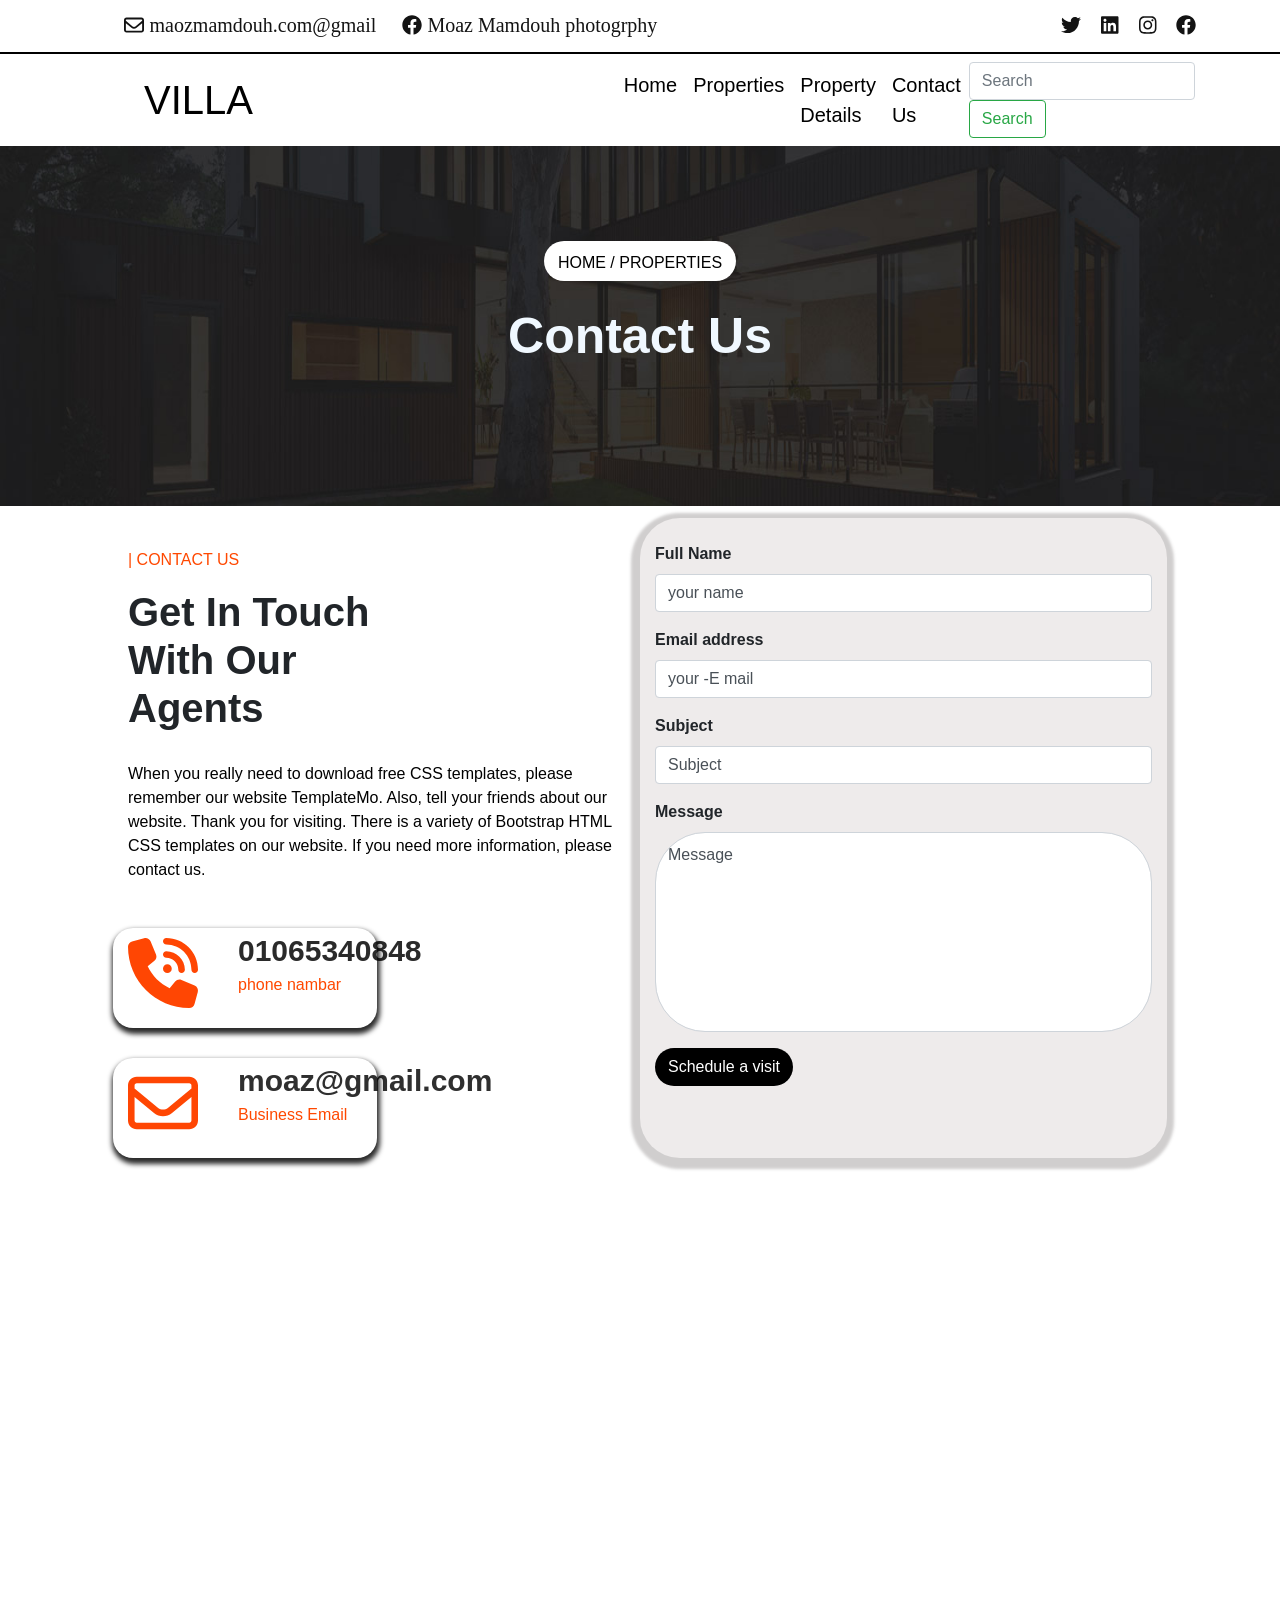
<file: Contact-us.html>
<!DOCTYPE html>
<html lang="en">
<head>
    <meta charset="UTF-8">
    <meta name="viewport" content="width=device-width, initial-scale=1.0">
    <title>contact</title>
    <link rel="stylesheet" href="./css/contact.css">
    <link rel="stylesheet" href="./css/all.min.css">
    <link rel="stylesheet" href="./bootstrap-4.6.2-dist/bootstrap-4.6.2-dist/css/bootstrap.css">
</head>
<body>
  <!-- statrt section ONE -->

  <section class="section1">
    <!------------------------------ strat navnar 1 ------------------------------  -->
    <div class="nav1">
      <ul>

        <li class="right"> <a href=""> <i class="fa-brands fa-facebook"></i></a></li>
        <li class="right"> <a href=""> <i class="fa-brands fa-instagram"></i></a></li>
        <li class="right"> <a href=""> <i class="fa-brands fa-linkedin"></i></a></li>
        <li class="right"> <a href=""> <i class="fa-brands fa-twitter"></i></a></li>
        <li class="left"><a href=""> <i class="fa-regular fa-envelope"></i> <span>maozmamdouh.com@gmail </span></a></li>
        <li class="left"><a href=""> <i class="fa-brands fa-facebook"></i> <span>Moaz Mamdouh photogrphy</span></a></li>
      </ul>
    </div>

    <!------------------------------ end navnar 1------------------------------  -->
    <div class="line"> </div>
    <!------------------------------ strat navnar 2 ------------------------------  -->






    <nav class="navbar navbar-expand-lg">
      <a class="navbar-brand log" href="#">VILLA</a>
      <button class="navbar-toggler" type="button" data-toggle="collapse" data-target="#navbarSupportedContent"
        aria-controls="navbarSupportedContent" aria-expanded="false" aria-label="Toggle navigation">
        <span class="navbar-toggler"> <i class="fa-solid fa-bars"></i></span>
      </button>

      <div class="collapse navbar-collapse" id="navbarSupportedContent">
        <ul class="navbar-nav mr-auto md-2 md-lg-0">
          <li class="nav-item">
            <a class="nav-link active" aria-current="page" href="./index.html">Home</a>
          </li>
          <li class="nav-item">
            <a class="nav-link" href="./Properties.html">Properties</a>
          </li>
          <li class="nav-item">
            <a class="nav-link" href="./Property Details.html">Property Details</a>
          </li>

          <li class="nav-item">
            <a class="nav-link" href="./Contact-us.html">Contact Us</a>
          </li>
        </ul>
        <form class="form-inline ">
          <input class="form-control mr-sm-2" type="search" placeholder="Search" aria-label="Search">
          <button class="btn btn-outline-success my-2 my-sm-0" type="submit">Search</button>
        </form>
      </div>
    </nav>

    <!--  ========================= End navBar -->

    <div class="main">
      <div class="child">
        <div class="a">
          <a href="./index.html">HOME / <span>PROPERTIES</span></a>
        </div>
        <h1>Contact Us</h1>
      </div>
    </div>
  </section>
  <!-- END section ONE -->
 <!----------------------------------------------------------   Start section 2  ---------------------------------------------------------->
   <section class="section2">
    <div class="contact">


      <div class="row"> 
        <div class= "col-lg-6 col-md-12 col-sm-12 text ">
              <p>| CONTACT US</p>
              <h1 >Get In Touch With Our Agents</h1>
              <p style="color:black; margin-top:30px ;">When you really need to download free CSS templates, please remember our website TemplateMo. Also, tell your friends about our website. Thank you for visiting. There is a variety of Bootstrap HTML CSS templates on our website. If you need more information, please contact us.</p>
              <div class="row">
                <div class="col-lg-6 col-md-12 col-sm-12 item-phone">
                  <i class="fa-sharp-duotone fa-solid fa-phone-volume"></i>
                <div class="phone col-12" >
                    
                  <p style="color: rgba(0, 0, 0, 0.836); font-size: 30px; margin:auto; font-weight: bold; ">01065340848</p>
                  <p >phone nambar</p>
                </div>
                </div>
                
              </div>
              <div class="row"><div class="col-lg-6 col-md-12 col-sm-12 item-email">
                <i class="fa-regular fa-envelope email"></i>
              <div class="phone" >
                  
                <p style="color: rgba(0, 0, 0, 0.815); margin:auto; font-weight: bold;" class="font-email">moaz@gmail.com</p>
                <p >Business Email</p>
              </div>
              </div></div>
        </div>
        <div class="col-lg-6 col-md-12 col-sm-12   content-name">
          <form class="mt-4">
            <div class="form-group">
              <label for="exampleInputEmail1">Full Name</label>
              <input type="your name" value="your name" class="form-control" id="exampleInputEmail1"
                aria-describedby="emailHelp">
            </div>
            <div class="form-group">
              <label for="exampleInputEmail1">Email address</label>
              <input type="email" value="your -E mail" class="form-control" id="exampleInputEmail1"
                aria-describedby="emailHelp">
            </div>
            <div class="form-group">
              <label for="exampleInputEmail1">Subject</label>
              <input type="Subject" value="Subject" class="form-control" id="exampleInputEmail1"
                aria-describedby="emailHelp">
            </div>
            <div class="form-group">
              <label for="exampleInputEmail1">Message</label>
              <input style="height: 200px; border-radius: 50px;    padding-bottom: 160px; " type="Message"
                value="Message" class="form-control" id="exampleInputEmail1" aria-describedby="emailHelp">
            </div>


            <a href="#" class="btn">Schedule a visit</a>

          </form>


        </div>
     

       </div>


       <div class="row mt-5">
        <div class="col-12 map">
          <iframe src="https://www.google.com/maps/embed?pb=!1m17!1m12!1m3!1d886525.7107929246!2d31.03803742041015!3d29.77790009410785!2m3!1f0!2f0!3f0!3m2!1i1024!2i768!4f13.1!3m2!1m1!2zMjnCsDU3JzQxLjUiTiAzMcKwMTAnMzcuNyJF!5e0!3m2!1sar!2seg!4v1721757448731!5m2!1sar!2seg" width="600" height="450" style="border:0;" allowfullscreen="" loading="lazy" referrerpolicy="no-referrer-when-downgrade"></iframe>
        </div>
      </div>
    </div>

    

   </section>

<!----------------------------------------------------------  END section 2  ---------------------------------------------------------->

    
  <script src="./js/all.min.js"></script>
  <script src="./js/cdnjs.cloudflare.com_ajax_libs_popper.js_1.12.9_umd_popper.min.js"></script>
   <script src ="./js/code.jquery.com_jquery-3.2.1.slim.min.js"></script>
   <script src="./js/maxcdn.bootstrapcdn.com_bootstrap_4.0.0_js_bootstrap.min.js"></script>
</body>
</html>
</file>
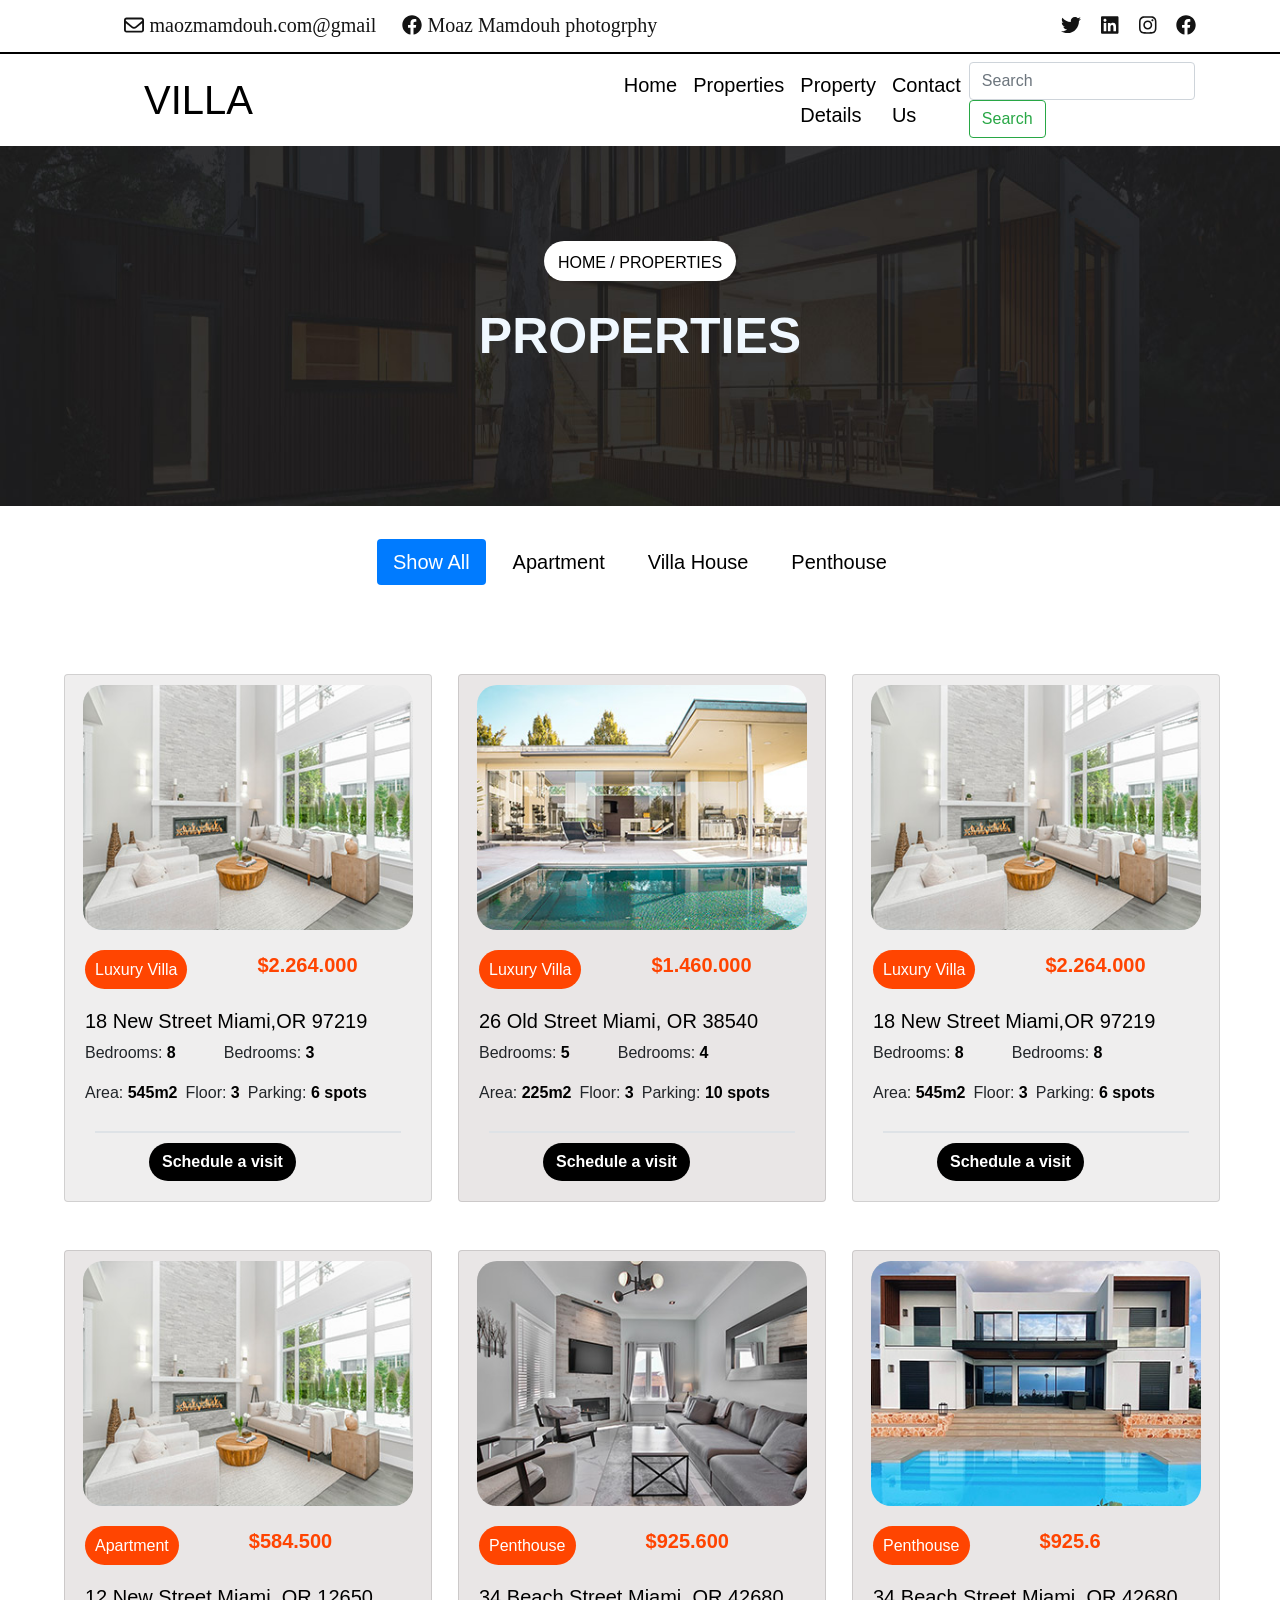
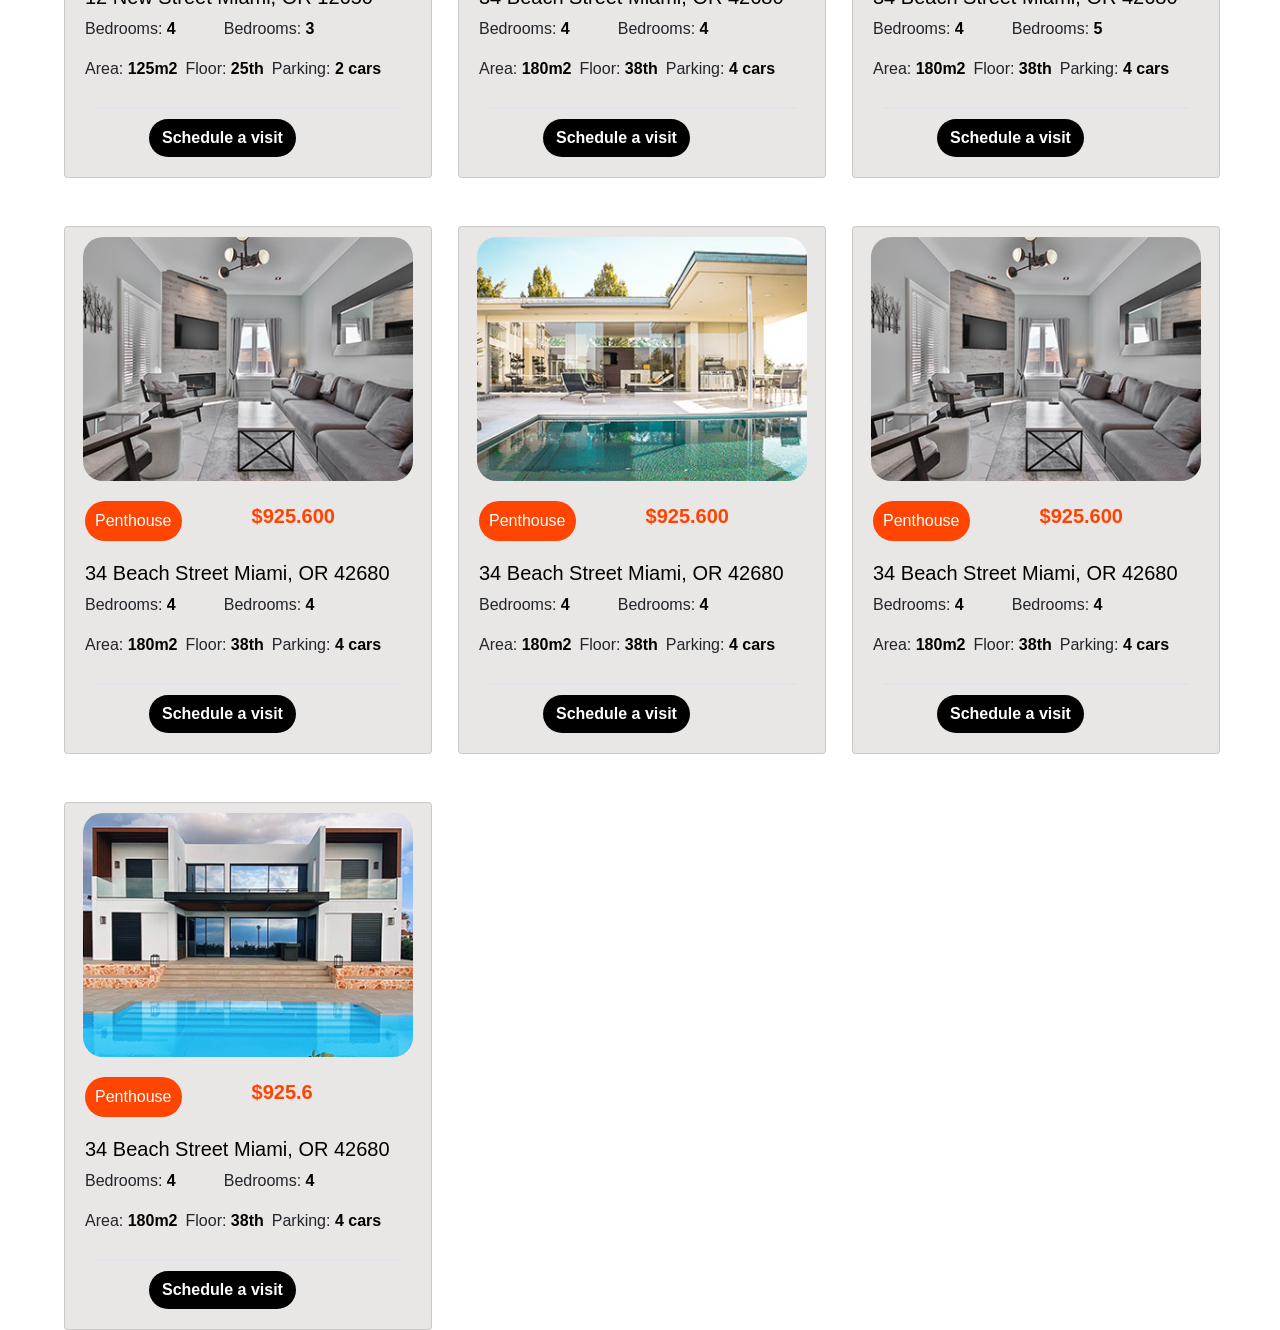
<file: Properties.html>
<!DOCTYPE html>
<html lang="en">

<head>
  <meta charset="UTF-8">
  <meta name="viewport" content="width=device-width, initial-scale=1.0">
  <title>Properties</title>
  <!-- =================== this my style -->
  <link rel="stylesheet" href="./css/proprties.css">
  <!-- ====================== this bootstrap =======================  -->
  <link rel="stylesheet" href="./bootstrap-4.6.2-dist/bootstrap-4.6.2-dist/css/bootstrap.css">
  <!--  this  font wosa     -->
  <link rel="stylesheet" href="./css/all.min.css">
</head>

<body>
  <!-- statrt section ONE -->

  <section class="section1">
    <!------------------------------ strat navnar 1 ------------------------------  -->
    <div class="nav1">
      <ul>

        <li class="right"> <a href=""> <i class="fa-brands fa-facebook"></i></a></li>
        <li class="right"> <a href=""> <i class="fa-brands fa-instagram"></i></a></li>
        <li class="right"> <a href=""> <i class="fa-brands fa-linkedin"></i></a></li>
        <li class="right"> <a href=""> <i class="fa-brands fa-twitter"></i></a></li>
        <li class="left"><a href=""> <i class="fa-regular fa-envelope"></i> <span>maozmamdouh.com@gmail </span></a></li>
        <li class="left"><a href=""> <i class="fa-brands fa-facebook"></i> <span>Moaz Mamdouh photogrphy</span></a></li>
      </ul>
    </div>

    <!------------------------------ end navnar 1------------------------------  -->
    <div class="line"> </div>
    <!------------------------------ strat navnar 2 ------------------------------  -->






    <nav class="navbar navbar-expand-lg">
      <a class="navbar-brand log" href="#">VILLA</a>
      <button class="navbar-toggler" type="button" data-toggle="collapse" data-target="#navbarSupportedContent"
        aria-controls="navbarSupportedContent" aria-expanded="false" aria-label="Toggle navigation">
        <span class="navbar-toggler"> <i class="fa-solid fa-bars"></i></span>
      </button>

      <div class="collapse navbar-collapse" id="navbarSupportedContent">
        <ul class="navbar-nav mr-auto md-2 md-lg-0">
          <li class="nav-item">
            <a class="nav-link active" aria-current="page" href="./index.html">Home</a>
          </li>
          <li class="nav-item">
            <a class="nav-link" href="./Properties.html">Properties</a>
          </li>
          <li class="nav-item">
            <a class="nav-link" href="./Property Details.html">Property Details</a>
          </li>

          <li class="nav-item">
            <a class="nav-link" href="./Contact-us.html">Contact Us</a>
          </li>
        </ul>
        <form class="form-inline ">
          <input class="form-control mr-sm-2" type="search" placeholder="Search" aria-label="Search">
          <button class="btn btn-outline-success my-2 my-sm-0" type="submit">Search</button>
        </form>
      </div>
    </nav>

    <!--  ========================= End navBar -->

    <div class="main">
      <div class="child">
        <div class="a">
          <a href="./index.html">HOME / <span>PROPERTIES</span></a>
        </div>
        <h1>PROPERTIES</h1>
      </div>
    </div>
  </section>
  <!-- END section ONE -->


  <!---------------------- -============ -  Start   Section  tow   ========================================-->
  <section class="section2">
    <div class="containe">
      <div class="col-8  parint">
        <ul class="nav nav-pills mb-3" id="pills-tab" role="tablist">
          <li class="nav-item" role="presentation">
            <button class="nav-link active" id="pills-home-tab" data-toggle="pill" data-target="#pills-home"
              type="button" role="tab" aria-controls="pills-home" aria-selected="true">Show All</button>
          </li>
          <li class="nav-item" role="presentation">
            <button class="nav-link" id="pills-profile-tab" data-toggle="pill" data-target="#pills-profile"
              type="button" role="tab" aria-controls="pills-profile" aria-selected="false">Apartment</button>
          </li>
          <li class="nav-item" role="presentation">
            <button class="nav-link" id="pills-contact-tab" data-toggle="pill" data-target="#pills-contact"
              type="button" role="tab" aria-controls="pills-contact" aria-selected="false">Villa House</button>
          </li>
          <li class="nav-item" role="presentation">
            <button class="nav-link" id="pills-Penthouse-tab" data-toggle="pill" data-target="#pills-Penthouse"
              type="button" role="tab" aria-controls="pills-Penthouse" aria-selected="false">Penthouse</button>
          </li>
        </ul>

      </div>

      <div class="chlid">
        <div class="tab-content" id="pills-tabContent">
          <!-- ======================== start pills-home  ================================= -->
          <div class="tab-pane fade show active" id="pills-home" role="tabpanel" aria-labelledby="pills-home-tab">
            <div class="row">
              <div class="col-lg-4 col-md-6 col-sm-12 mt-5">
                <div class="card" style="width: 23rem; background: rgba(221, 218, 218, 0.466);">
                  <img src="./images/property-04.jpg" id="image1" class="card-img" alt="...">
                  <div class="card-body">
                    <div class=card-title>
                      <h6 id="title1">Luxury Villa</h6>
                      <p id="price1">$2.264.000</p>
                    </div>
                    <div class="link"> <a href="">
                        <h5 id="des1">18 New Street Miami,OR 97219</h5>
                      </a></div>
                    <div class="Bedrooms mt-2" id="bed1">
                      <p>Bedrooms: <span>8</span></p>
                      <p class="pl-5">Bedrooms: <span>3</span></p>

                    </div>
                    <div class="Bedrooms" id="badrooms1">
                      <p>Area: <span>545m2 </span></p>
                      <p class="pl-2"> Floor: <span>3</span></p>
                      <p class="pl-2">Parking: <span>6 spots</span></p>

                    </div>
                    <div class="border" id="porder1"> </div>
                    <a href="#" class="btn" onclick="print(1)">Schedule a visit</a>
                  </div>
                </div>
              </div>
              <div class="col-lg-4 col-md-6 col-sm-12 mt-5">
                <div class="card" style="width: 23rem; background: rgba(207, 202, 202, 0.466);">
                  <img src="./images/property-02.jpg" id="image2" class="card-img" alt="...">
                  <div class="card-body">
                    <div class=card-title>
                      <h6 id="title2">Luxury Villa</h6>
                      <p id="price2">$1.460.000</p>
                    </div>
                    <div class="link"> <a href="">
                        <h5 id="des2">26 Old Street Miami, OR 38540</h5>
                      </a></div>
                    <div class="Bedrooms mt-2" id="bed2">
                      <p>Bedrooms: <span>5</span></p>
                      <p class="pl-5">Bedrooms: <span>4</span></p>

                    </div>
                    <div class="Bedrooms" id="badrooms2">
                      <p>Area: <span>225m2 </span></p>
                      <p class="pl-2"> Floor: <span>3</span></p>
                      <p class="pl-2">Parking: <span>10 spots</span></p>

                    </div>
                    <div class="border" id="porder2"> </div>
                    <a href="#" class="btn" onclick="print(2)">Schedule a visit</a>
                  </div>
                </div>
              </div>
              <div class="col-lg-4 col-md-6 col-sm-12 mt-5">
                <div class="card" style="width: 23rem; background: rgba(221, 218, 218, 0.466);">
                  <img src="./images/property-04.jpg" id="image3" class="card-img" alt="...">
                  <div class="card-body">
                    <div class=card-title>
                      <h6 id="title3">Luxury Villa</h6>
                      <p id="price3">$2.264.000</p>
                    </div>
                    <div class="link"> <a href="">
                        <h5 id="des3">18 New Street Miami,OR 97219</h5>
                      </a></div>
                    <div class="Bedrooms mt-2" id="bed3">
                      <p>Bedrooms: <span>8</span></p>
                      <p class="pl-5">Bedrooms: <span>8</span></p>

                    </div>
                    <div class="Bedrooms" id="badrooms3">
                      <p>Area: <span>545m2 </span></p>
                      <p class="pl-2"> Floor: <span>3</span></p>
                      <p class="pl-2">Parking: <span>6 spots</span></p>

                    </div>
                    <div class="border" id="porder3"> </div>
                    <a href="#" class="btn" onclick="print(3)">Schedule a visit</a>
                  </div>
                </div>
              </div>
              <div class="col-lg-4 col-md-6 col-sm-12 mt-5">
                <div class="card" style="width: 23rem; background: rgba(207, 202, 202, 0.466);">
                  <img src="./images/property-04.jpg" id="image4" class="card-img" alt="...">
                  <div class="card-body">
                    <div class=card-title>
                      <h6 id="title4">Apartment</h6>
                      <p id="price4">$584.500</p>
                    </div>
                    <div class="link"> <a href="">
                        <h5 id="des4">12 New Street Miami, OR 12650</h5>
                      </a></div>
                    <div class="Bedrooms mt-2" id="bed4">
                      <p>Bedrooms: <span>4</span></p>
                      <p class="pl-5">Bedrooms: <span>3</span></p>

                    </div>
                    <div class="Bedrooms" id="badrooms4">
                      <p>Area: <span>125m2 </span></p>
                      <p class="pl-2"> Floor: <span>25th</span></p>
                      <p class="pl-2">Parking: <span>2 cars</span></p>

                    </div>
                    <div class="border" id="porder4"> </div>
                    <a href="#" class="btn" onclick="print(4)">Schedule a visit</a>
                  </div>
                </div>
              </div>
              <div class="col-lg-4 col-md-6 col-sm-12 mt-5">

                <div class="card" style="width: 23rem; background: rgba(207, 202, 202, 0.466);">
                  <img src="./images/property-05.jpg" id="image5" class="card-img" alt="...">
                  <div class="card-body">
                    <div class=card-title>
                      <h6 id="title5">Penthouse</h6>
                      <p id="price5">$925.600</p>
                    </div>
                    <div class="link"> <a href="">
                        <h5 id="des5">34 Beach Street Miami, OR 42680</h5>
                      </a></div>
                    <div class="Bedrooms mt-2" id="bed5">
                      <p>Bedrooms: <span>4</span></p>
                      <p class="pl-5">Bedrooms: <span>4</span></p>

                    </div>
                    <div class="Bedrooms" id="badrooms5">
                      <p>Area: <span>180m2 </span></p>
                      <p class="pl-2"> Floor: <span>38th</span></p>
                      <p class="pl-2">Parking: <span>4 cars</span></p>

                    </div>
                    <div class="border" id="porder5"> </div>
                    <a href="#" class="btn" onclick="print(5)">Schedule a visit</a>
                  </div>
                </div>
              </div>

              <div class="col-lg-4 col-md-6 col-sm-12 mt-5">
                <div class="card" style="width: 23rem; background: rgba(207, 202, 202, 0.466);">
                  <img src="./images/property-03.jpg" id="image9" class="card-img" alt="...">
                  <div class="card-body">
                    <div class=card-title>
                      <h6 id="title9">Penthouse</h6>
                      <p id="price9">$925.6</p>
                    </div>
                    <div class="link"> <a href="">
                        <h5 id="des9">34 Beach Street Miami, OR 42680</h5>
                      </a></div>
                    <div class="Bedrooms mt-2" id="bed9">
                      <p>Bedrooms: <span>4</span></p>
                      <p class="pl-5">Bedrooms: <span>5</span></p>

                    </div>
                    <div class="Bedrooms" id="badrooms">
                      <p>Area: <span>180m2 </span></p>
                      <p class="pl-2"> Floor: <span>38th</span></p>
                      <p class="pl-2">Parking: <span>4 cars</span></p>

                    </div>
                    <div class="border" id="porder6"> </div>
                    <a href="#" class="btn" onclick="print(6)">Schedule a visit</a>
                  </div>
                </div>
              </div>
              <div class="col-lg-4 col-md-6 col-sm-12 mt-5">
                <div class="card" style="width: 23rem; background: rgba(207, 202, 202, 0.466);">
                  <img src="./images/property-05.jpg" id="image7" class="card-img" alt="...">
                  <div class="card-body">
                    <div class=card-title>
                      <h6 id="title7">Penthouse</h6>
                      <p id="price7">$925.600</p>
                    </div>
                    <div class="link"> <a href="">
                        <h5 id="des7">34 Beach Street Miami, OR 42680</h5>
                      </a></div>
                    <div class="Bedrooms mt-2" id="bed7">
                      <p>Bedrooms: <span>4</span></p>
                      <p class="pl-5">Bedrooms: <span>4</span></p>

                    </div>
                    <div class="Bedrooms" id="badrooms7">
                      <p>Area: <span>180m2 </span></p>
                      <p class="pl-2"> Floor: <span>38th</span></p>
                      <p class="pl-2">Parking: <span>4 cars</span></p>

                    </div>
                    <div class="border" id="porder7"> </div>
                    <a href="#" class="btn" onclick="print(7)">Schedule a visit</a>
                  </div>
                </div>
              </div>

              <div class="col-lg-4 col-md-6 col-sm-12 mt-5">
                <div class="card" style="width: 23rem; background: rgba(207, 202, 202, 0.466);">
                  <img src="./images/property-02.jpg" id="image8" class="card-img" alt="...">
                  <div class="card-body">
                    <div class=card-title>
                      <h6 id="title8">Penthouse</h6>
                      <p id="price8">$925.600</p>
                    </div>
                    <div class="link"> <a href="">
                        <h5 id="des8">34 Beach Street Miami, OR 42680</h5>
                      </a></div>
                    <div class="Bedrooms mt-2" id="bed8">
                      <p>Bedrooms: <span>4</span></p>
                      <p class="pl-5">Bedrooms: <span>4</span></p>

                    </div>
                    <div class="Bedrooms" id="badrooms8">
                      <p>Area: <span>180m2 </span></p>
                      <p class="pl-2"> Floor: <span>38th</span></p>
                      <p class="pl-2">Parking: <span>4 cars</span></p>

                    </div>
                    <div class="border" id="porder8"> </div>
                    <a href="#" class="btn" onclick="print(8)">Schedule a visit</a>
                  </div>
                </div>
              </div>


              <div class="col-lg-4 col-md-6 col-sm-12 mt-5">
                <div class="card" style="width: 23rem; background: rgba(207, 202, 202, 0.466);">
                  <img src="./images/property-05.jpg" id="image7" class="card-img" alt="...">
                  <div class="card-body">
                    <div class=card-title>
                      <h6 id="title7">Penthouse</h6>
                      <p id="price7">$925.600</p>
                    </div>
                    <div class="link"> <a href="">
                        <h5 id="des7">34 Beach Street Miami, OR 42680</h5>
                      </a></div>
                    <div class="Bedrooms mt-2" id="bed7">
                      <p>Bedrooms: <span>4</span></p>
                      <p class="pl-5">Bedrooms: <span>4</span></p>

                    </div>
                    <div class="Bedrooms" id="badrooms7">
                      <p>Area: <span>180m2 </span></p>
                      <p class="pl-2"> Floor: <span>38th</span></p>
                      <p class="pl-2">Parking: <span>4 cars</span></p>

                    </div>
                    <div class="border" id="porder7"> </div>
                    <a href="#" class="btn" onclick="print(7)">Schedule a visit</a>
                  </div>
                </div>
              </div>
              
              <div class="col-lg-4 col-md-6 col-sm-12 mt-5">
                <div class="card" style="width: 23rem; background: rgba(207, 202, 202, 0.466);">
                  <img src="./images/property-03.jpg" id="image9" class="card-img" alt="...">
                  <div class="card-body">
                    <div class=card-title>
                      <h6 id="title9">Penthouse</h6>
                      <p id="price9">$925.6</p>
                    </div>
                    <div class="link"> <a href="">
                        <h5 id="des9">34 Beach Street Miami, OR 42680</h5>
                      </a></div>
                    <div class="Bedrooms mt-2" id="bed9">
                      <p>Bedrooms: <span>4</span></p>
                      <p class="pl-5">Bedrooms: <span>4</span></p>

                    </div>
                    <div class="Bedrooms" id="badrooms9">
                      <p>Area: <span>180m2 </span></p>
                      <p class="pl-2"> Floor: <span>38th</span></p>
                      <p class="pl-2">Parking: <span>4 cars</span></p>

                    </div>
                    <div class="border" id="porder6"> </div>
                    <a href="#" class="btn" onclick="print(9)">Schedule a visit</a>
                  </div>
                </div>
              </div>


            </div>
          </div>
          <!-- ======================== END pills-home  ================================= -->


          <!-- ======================== start pills-profile   ================================= -->

          <div class="tab-pane fade" id="pills-profile" role="tabpanel" aria-labelledby="pills-profile-tab">
            <div class="row">
              <div class="col-lg-4 col-md-6 col-sm-12 mt-5">
                <div class="card" style="width: 23rem; background: rgba(221, 218, 218, 0.466);">
                  <img src="./images/property-06.jpg" id="image1" class="card-img" alt="...">
                  <div class="card-body">
                    <div class=card-title>
                      <h6 id="title1">Luxury Villa</h6>
                      <p id="price1">$2.264.000</p>
                    </div>
                    <div class="link"> <a href="">
                        <h5 id="des1">18 New Street Miami,OR 97219</h5>
                      </a></div>
                    <div class="Bedrooms mt-2" id="bed1">
                      <p>Bedrooms: <span>8</span></p>
                      <p class="pl-5">Bedrooms: <span>3</span></p>

                    </div>
                    <div class="Bedrooms" id="badrooms1">
                      <p>Area: <span>545m2 </span></p>
                      <p class="pl-2"> Floor: <span>3</span></p>
                      <p class="pl-2">Parking: <span>6 spots</span></p>

                    </div>
                    <div class="border" id="porder1"> </div>
                    <a href="#" class="btn" onclick="print(1)">Schedule a visit</a>
                  </div>
                </div>
              </div>
              <div class="col-lg-4 col-md-6 col-sm-12 mt-5">
                <div class="card" style="width: 23rem; background: rgba(207, 202, 202, 0.466);">
                  <img src="./images/property-04.jpg" id="image2" class="card-img" alt="...">
                  <div class="card-body">
                    <div class=card-title>
                      <h6 id="title2">Luxury Villa</h6>
                      <p id="price2">$1.460.000</p>
                    </div>
                    <div class="link"> <a href="">
                        <h5 id="des2">26 Old Street Miami, OR 38540</h5>
                      </a></div>
                    <div class="Bedrooms mt-2" id="bed2">
                      <p>Bedrooms: <span>5</span></p>
                      <p class="pl-5">Bedrooms: <span>4</span></p>

                    </div>
                    <div class="Bedrooms" id="badrooms2">
                      <p>Area: <span>225m2 </span></p>
                      <p class="pl-2"> Floor: <span>3</span></p>
                      <p class="pl-2">Parking: <span>10 spots</span></p>

                    </div>
                    <div class="border" id="porder2"> </div>
                    <a href="#" class="btn" onclick="print(2)">Schedule a visit</a>
                  </div>
                </div>
              </div>
              <div class="col-lg-4 col-md-6 col-sm-12 mt-5">
                <div class="card" style="width: 23rem; background: rgba(221, 218, 218, 0.466);">
                  <img src="./images/property-05.jpg" id="image3" class="card-img" alt="...">
                  <div class="card-body">
                    <div class=card-title>
                      <h6 id="title3">Luxury Villa</h6>
                      <p id="price3">$2.264.000</p>
                    </div>
                    <div class="link"> <a href="">
                        <h5 id="des3">18 New Street Miami,OR 97219</h5>
                      </a></div>
                    <div class="Bedrooms mt-2" id="bed3">
                      <p>Bedrooms: <span>8</span></p>
                      <p class="pl-5">Bedrooms: <span>8</span></p>

                    </div>
                    <div class="Bedrooms" id="badrooms3">
                      <p>Area: <span>545m2 </span></p>
                      <p class="pl-2"> Floor: <span>3</span></p>
                      <p class="pl-2">Parking: <span>6 spots</span></p>

                    </div>
                    <div class="border" id="porder3"> </div>
                    <a href="#" class="btn" onclick="print(3)">Schedule a visit</a>
                  </div>
                </div>
              </div>
              <div class="col-lg-4 col-md-6 col-sm-12 mt-5">
                <div class="card" style="width: 23rem; background: rgba(207, 202, 202, 0.466);">
                  <img src="./images/property-04.jpg" id="image4" class="card-img" alt="...">
                  <div class="card-body">
                    <div class=card-title>
                      <h6 id="title4">Apartment</h6>
                      <p id="price4">$584.500</p>
                    </div>
                    <div class="link"> <a href="">
                        <h5 id="des4">12 New Street Miami, OR 12650</h5>
                      </a></div>
                    <div class="Bedrooms mt-2" id="bed4">
                      <p>Bedrooms: <span>4</span></p>
                      <p class="pl-5">Bedrooms: <span>3</span></p>

                    </div>
                    <div class="Bedrooms" id="badrooms4">
                      <p>Area: <span>125m2 </span></p>
                      <p class="pl-2"> Floor: <span>25th</span></p>
                      <p class="pl-2">Parking: <span>2 cars</span></p>

                    </div>
                    <div class="border" id="porder4"> </div>
                    <a href="#" class="btn" onclick="print(4)">Schedule a visit</a>
                  </div>
                </div>
              </div>
              <div class="col-lg-4 col-md-6 col-sm-12 mt-5">

                <div class="card" style="width: 23rem; background: rgba(207, 202, 202, 0.466);">
                  <img src="./images/property-05.jpg" id="image5" class="card-img" alt="...">
                  <div class="card-body">
                    <div class=card-title>
                      <h6 id="title5">Penthouse</h6>
                      <p id="price5">$925.600</p>
                    </div>
                    <div class="link"> <a href="">
                        <h5 id="des5">34 Beach Street Miami, OR 42680</h5>
                      </a></div>
                    <div class="Bedrooms mt-2" id="bed5">
                      <p>Bedrooms: <span>4</span></p>
                      <p class="pl-5">Bedrooms: <span>4</span></p>

                    </div>
                    <div class="Bedrooms" id="badrooms5">
                      <p>Area: <span>180m2 </span></p>
                      <p class="pl-2"> Floor: <span>38th</span></p>
                      <p class="pl-2">Parking: <span>4 cars</span></p>

                    </div>
                    <div class="border" id="porder5"> </div>
                    <a href="#" class="btn" onclick="print(5)">Schedule a visit</a>
                  </div>
                </div>
              </div>

              <div class="col-lg-4 col-md-6 col-sm-12 mt-5">
                <div class="card" style="width: 23rem; background: rgba(207, 202, 202, 0.466);">
                  <img src="./images/property-05.jpg" id="image6" class="card-img" alt="...">
                  <div class="card-body">
                    <div class=card-title>
                      <h6 id="title6">Penthouse</h6>
                      <p id="price6">$925.600</p>
                    </div>
                    <div class="link"> <a href="">
                        <h5 id="des6">34 Beach Street Miami, OR 42680</h5>
                      </a></div>
                    <div class="Bedrooms mt-2" id="bed6">
                      <p>Bedrooms: <span>4</span></p>
                      <p class="pl-5">Bedrooms: <span>4</span></p>

                    </div>
                    <div class="Bedrooms" id="badrooms6">
                      <p>Area: <span>180m2 </span></p>
                      <p class="pl-2"> Floor: <span>38th</span></p>
                      <p class="pl-2">Parking: <span>4 cars</span></p>

                    </div>
                    <div class="border" id="porder6"> </div>
                    <a href="#" class="btn" onclick="print(6)">Schedule a visit</a>
                  </div>
                </div>
              </div>


            </div>


          </div>

          <!-- ======================== END pills-profile   ================================= -->


          <!-- ======================== start pills-contact   ================================= -->

            <div class="tab-pane fade" id="pills-contact" role="tabpanel" aria-labelledby="pills-contact-tab">
            <div class="row">
              <div class="col-lg-4 col-md-6 col-sm-12 mt-5">
                <div class="card" style="width: 23rem; background: rgba(221, 218, 218, 0.466);">
                  <img src="./images/property-02.jpg" id="image1" class="card-img" alt="...">
                  <div class="card-body">
                    <div class=card-title>
                      <h6 id="title1">Luxury Villa</h6>
                      <p id="price1">$2.264.000</p>
                    </div>
                    <div class="link"> <a href="">
                        <h5 id="des1">18 New Street Miami,OR 97219</h5>
                      </a></div>
                    <div class="Bedrooms mt-2" id="bed1">
                      <p>Bedrooms: <span>8</span></p>
                      <p class="pl-5">Bedrooms: <span>3</span></p>

                    </div>
                    <div class="Bedrooms" id="badrooms1">
                      <p>Area: <span>545m2 </span></p>
                      <p class="pl-2"> Floor: <span>3</span></p>
                      <p class="pl-2">Parking: <span>6 spots</span></p>

                    </div>
                    <div class="border" id="porder1"> </div>
                    <a href="#" class="btn" onclick="print(1)">Schedule a visit</a>
                  </div>
                </div>
              </div>
              <div class="col-lg-4 col-md-6 col-sm-12 mt-5">
                <div class="card" style="width: 23rem; background: rgba(207, 202, 202, 0.466);">
                  <img src="./images/property-06.jpg" id="image2" class="card-img" alt="...">
                  <div class="card-body">
                    <div class=card-title>
                      <h6 id="title2">Luxury Villa</h6>
                      <p id="price2">$1.460.000</p>
                    </div>
                    <div class="link"> <a href="">
                        <h5 id="des2">26 Old Street Miami, OR 38540</h5>
                      </a></div>
                    <div class="Bedrooms mt-2" id="bed2">
                      <p>Bedrooms: <span>5</span></p>
                      <p class="pl-5">Bedrooms: <span>4</span></p>

                    </div>
                    <div class="Bedrooms" id="badrooms2">
                      <p>Area: <span>225m2 </span></p>
                      <p class="pl-2"> Floor: <span>3</span></p>
                      <p class="pl-2">Parking: <span>10 spots</span></p>

                    </div>
                    <div class="border" id="porder2"> </div>
                    <a href="#" class="btn" onclick="print(2)">Schedule a visit</a>
                  </div>
                </div>
              </div>
              <div class="col-lg-4 col-md-6 col-sm-12 mt-5">
                <div class="card" style="width: 23rem; background: rgba(221, 218, 218, 0.466);">
                  <img src="./images/property-02.jpg" id="image3" class="card-img" alt="...">
                  <div class="card-body">
                    <div class=card-title>
                      <h6 id="title3">Luxury Villa</h6>
                      <p id="price3">$2.264.000</p>
                    </div>
                    <div class="link"> <a href="">
                        <h5 id="des3">18 New Street Miami,OR 97219</h5>
                      </a></div>
                    <div class="Bedrooms mt-2" id="bed3">
                      <p>Bedrooms: <span>8</span></p>
                      <p class="pl-5">Bedrooms: <span>8</span></p>

                    </div>
                    <div class="Bedrooms" id="badrooms3">
                      <p>Area: <span>545m2 </span></p>
                      <p class="pl-2"> Floor: <span>3</span></p>
                      <p class="pl-2">Parking: <span>6 spots</span></p>

                    </div>
                    <div class="border" id="porder3"> </div>
                    <a href="#" class="btn" onclick="print(3)">Schedule a visit</a>
                  </div>
                </div>
              </div>
              <div class="col-lg-4 col-md-6 col-sm-12 mt-5">
                <div class="card" style="width: 23rem; background: rgba(207, 202, 202, 0.466);">
                  <img src="./images/property-04.jpg" id="image4" class="card-img" alt="...">
                  <div class="card-body">
                    <div class=card-title>
                      <h6 id="title4">Apartment</h6>
                      <p id="price4">$584.500</p>
                    </div>
                    <div class="link"> <a href="">
                        <h5 id="des4">12 New Street Miami, OR 12650</h5>
                      </a></div>
                    <div class="Bedrooms mt-2" id="bed4">
                      <p>Bedrooms: <span>4</span></p>
                      <p class="pl-5">Bedrooms: <span>3</span></p>

                    </div>
                    <div class="Bedrooms" id="badrooms4">
                      <p>Area: <span>125m2 </span></p>
                      <p class="pl-2"> Floor: <span>25th</span></p>
                      <p class="pl-2">Parking: <span>2 cars</span></p>

                    </div>
                    <div class="border" id="porder4"> </div>
                    <a href="#" class="btn" onclick="print(4)">Schedule a visit</a>
                  </div>
                </div>
              </div>
              <div class="col-lg-4 col-md-6 col-sm-12 mt-5">

                <div class="card" style="width: 23rem; background: rgba(207, 202, 202, 0.466);">
                  <img src="./images/property-05.jpg" id="image5" class="card-img" alt="...">
                  <div class="card-body">
                    <div class=card-title>
                      <h6 id="title5">Penthouse</h6>
                      <p id="price5">$925.600</p>
                    </div>
                    <div class="link"> <a href="">
                        <h5 id="des5">34 Beach Street Miami, OR 42680</h5>
                      </a></div>
                    <div class="Bedrooms mt-2" id="bed5">
                      <p>Bedrooms: <span>4</span></p>
                      <p class="pl-5">Bedrooms: <span>4</span></p>

                    </div>
                    <div class="Bedrooms" id="badrooms5">
                      <p>Area: <span>180m2 </span></p>
                      <p class="pl-2"> Floor: <span>38th</span></p>
                      <p class="pl-2">Parking: <span>4 cars</span></p>

                    </div>
                    <div class="border" id="porder5"> </div>
                    <a href="#" class="btn" onclick="print(5)">Schedule a visit</a>
                  </div>
                </div>
              </div>

              <div class="col-lg-4 col-md-6 col-sm-12 mt-5">
                <div class="card" style="width: 23rem; background: rgba(207, 202, 202, 0.466);">
                  <img src="./images/property-05.jpg" id="image6" class="card-img" alt="...">
                  <div class="card-body">
                    <div class=card-title>
                      <h6 id="title6">Penthouse</h6>
                      <p id="price6">$925.600</p>
                    </div>
                    <div class="link"> <a href="">
                        <h5 id="des6">34 Beach Street Miami, OR 42680</h5>
                      </a></div>
                    <div class="Bedrooms mt-2" id="bed6">
                      <p>Bedrooms: <span>4</span></p>
                      <p class="pl-5">Bedrooms: <span>4</span></p>

                    </div>
                    <div class="Bedrooms" id="badrooms6">
                      <p>Area: <span>180m2 </span></p>
                      <p class="pl-2"> Floor: <span>38th</span></p>
                      <p class="pl-2">Parking: <span>4 cars</span></p>

                    </div>
                    <div class="border" id="porder6"> </div>
                    <a href="#" class="btn" onclick="print(6)">Schedule a visit</a>
                  </div>
                </div>
              </div>


            </div>
          </div> 

          <!-- ========================   END pills-contact   ================================= -->

          <!-- ======================== start pills-penthouse   ================================= -->

           <div class="tab-pane fade" id="pills-Penthouse" role="tabpanel" aria-labelledby="pills-Penthouse-tab">
            <div class="row">
              <div class="col-lg-4 col-md-6 col-sm-12 mt-5">
                <div class="card" style="width: 23rem; background: rgba(221, 218, 218, 0.466);">
                  <img src="./images/property-01.jpg" id="image1" class="card-img" alt="...">
                  <div class="card-body">
                    <div class=card-title>
                      <h6 id="title1">Luxury Villa</h6>
                      <p id="price1">$2.264.000</p>
                    </div>
                    <div class="link"> <a href="">
                        <h5 id="des1">18 New Street Miami,OR 97219</h5>
                      </a></div>
                    <div class="Bedrooms mt-2" id="bed1">
                      <p>Bedrooms: <span>8</span></p>
                      <p class="pl-5">Bedrooms: <span>3</span></p>

                    </div>
                    <div class="Bedrooms" id="badrooms1">
                      <p>Area: <span>545m2 </span></p>
                      <p class="pl-2"> Floor: <span>3</span></p>
                      <p class="pl-2">Parking: <span>6 spots</span></p>

                    </div>
                    <div class="border" id="porder1"> </div>
                    <a href="#" class="btn" onclick="print(1)">Schedule a visit</a>
                  </div>
                </div>
              </div>
              <div class="col-lg-4 col-md-6 col-sm-12 mt-5">
                <div class="card" style="width: 23rem; background: rgba(207, 202, 202, 0.466);">
                  <img src="./images/property-03.jpg" id="image2" class="card-img" alt="...">
                  <div class="card-body">
                    <div class=card-title>
                      <h6 id="title2">Luxury Villa</h6>
                      <p id="price2">$1.460.000</p>
                    </div>
                    <div class="link"> <a href="">
                        <h5 id="des2">26 Old Street Miami, OR 38540</h5>
                      </a></div>
                    <div class="Bedrooms mt-2" id="bed2">
                      <p>Bedrooms: <span>5</span></p>
                      <p class="pl-5">Bedrooms: <span>4</span></p>

                    </div>
                    <div class="Bedrooms" id="badrooms2">
                      <p>Area: <span>225m2 </span></p>
                      <p class="pl-2"> Floor: <span>3</span></p>
                      <p class="pl-2">Parking: <span>10 spots</span></p>

                    </div>
                    <div class="border" id="porder2"> </div>
                    <a href="#" class="btn" onclick="print(2)">Schedule a visit</a>
                  </div>
                </div>
              </div>
              <div class="col-lg-4 col-md-6 col-sm-12 mt-5">
                <div class="card" style="width: 23rem; background: rgba(221, 218, 218, 0.466);">
                  <img src="./images/property-04.jpg" id="image3" class="card-img" alt="...">
                  <div class="card-body">
                    <div class=card-title>
                      <h6 id="title3">Luxury Villa</h6>
                      <p id="price3">$2.264.000</p>
                    </div>
                    <div class="link"> <a href="">
                        <h5 id="des3">18 New Street Miami,OR 97219</h5>
                      </a></div>
                    <div class="Bedrooms mt-2" id="bed3">
                      <p>Bedrooms: <span>8</span></p>
                      <p class="pl-5">Bedrooms: <span>8</span></p>

                    </div>
                    <div class="Bedrooms" id="badrooms3">
                      <p>Area: <span>545m2 </span></p>
                      <p class="pl-2"> Floor: <span>3</span></p>
                      <p class="pl-2">Parking: <span>6 spots</span></p>

                    </div>
                    <div class="border" id="porder3"> </div>
                    <a href="#" class="btn" onclick="print(3)">Schedule a visit</a>
                  </div>
                </div>
              </div>
              <div class="col-lg-4 col-md-6 col-sm-12 mt-5">
                <div class="card" style="width: 23rem; background: rgba(207, 202, 202, 0.466);">
                  <img src="./images/property-04.jpg" id="image4" class="card-img" alt="...">
                  <div class="card-body">
                    <div class=card-title>
                      <h6 id="title4">Apartment</h6>
                      <p id="price4">$584.500</p>
                    </div>
                    <div class="link"> <a href="">
                        <h5 id="des4">12 New Street Miami, OR 12650</h5>
                      </a></div>
                    <div class="Bedrooms mt-2" id="bed4">
                      <p>Bedrooms: <span>4</span></p>
                      <p class="pl-5">Bedrooms: <span>3</span></p>

                    </div>
                    <div class="Bedrooms" id="badrooms4">
                      <p>Area: <span>125m2 </span></p>
                      <p class="pl-2"> Floor: <span>25th</span></p>
                      <p class="pl-2">Parking: <span>2 cars</span></p>

                    </div>
                    <div class="border" id="porder4"> </div>
                    <a href="#" class="btn" onclick="print(4)">Schedule a visit</a>
                  </div>
                </div>
              </div>
              <div class="col-lg-4 col-md-6 col-sm-12 mt-5">

                <div class="card" style="width: 23rem; background: rgba(207, 202, 202, 0.466);">
                  <img src="./images/property-05.jpg" id="image5" class="card-img" alt="...">
                  <div class="card-body">
                    <div class=card-title>
                      <h6 id="title5">Penthouse</h6>
                      <p id="price5">$925.600</p>
                    </div>
                    <div class="link"> <a href="">
                        <h5 id="des5">34 Beach Street Miami, OR 42680</h5>
                      </a></div>
                    <div class="Bedrooms mt-2" id="bed5">
                      <p>Bedrooms: <span>4</span></p>
                      <p class="pl-5">Bedrooms: <span>4</span></p>

                    </div>
                    <div class="Bedrooms" id="badrooms5">
                      <p>Area: <span>180m2 </span></p>
                      <p class="pl-2"> Floor: <span>38th</span></p>
                      <p class="pl-2">Parking: <span>4 cars</span></p>

                    </div>
                    <div class="border" id="porder5"> </div>
                    <a href="#" class="btn" onclick="print(5)">Schedule a visit</a>
                  </div>
                </div>
              </div>

              <div class="col-lg-4 col-md-6 col-sm-12 mt-5">
                <div class="card" style="width: 23rem; background: rgba(207, 202, 202, 0.466);">
                  <img src="./images/property-05.jpg" id="image6" class="card-img" alt="...">
                  <div class="card-body">
                    <div class=card-title>
                      <h6 id="title6">Penthouse</h6>
                      <p id="price6">$925.600</p>
                    </div>
                    <div class="link"> <a href="">
                        <h5 id="des6">34 Beach Street Miami, OR 42680</h5>
                      </a></div>
                    <div class="Bedrooms mt-2" id="bed6">
                      <p>Bedrooms: <span>4</span></p>
                      <p class="pl-5">Bedrooms: <span>4</span></p>

                    </div>
                    <div class="Bedrooms" id="badrooms6">
                      <p>Area: <span>180m2 </span></p>
                      <p class="pl-2"> Floor: <span>38th</span></p>
                      <p class="pl-2">Parking: <span>4 cars</span></p>

                    </div>
                    <div class="border" id="porder6"> </div>
                    <a href="#" class="btn" onclick="print(6)">Schedule a visit</a>
                  </div>
                </div>
              </div>


            </div>
          </div>  
          <!-- ======================== end  pills-penthouse   ================================= -->

        </div>

      </div>


    </div>
    </div>

  </section>

  <!---------------------- -============ -  END   Section  tow   ========================================-->



  <script src="./js/all.min.js"></script>
  <script src="./js/Properties.js"></script>
  <script src="./js/cdnjs.cloudflare.com_ajax_libs_popper.js_1.12.9_umd_popper.min.js"></script>
  <script src="./js/code.jquery.com_jquery-3.2.1.slim.min.js"></script>
  <script src="./js/maxcdn.bootstrapcdn.com_bootstrap_4.0.0_js_bootstrap.min.js"></script>
</body>

</html>
</file>
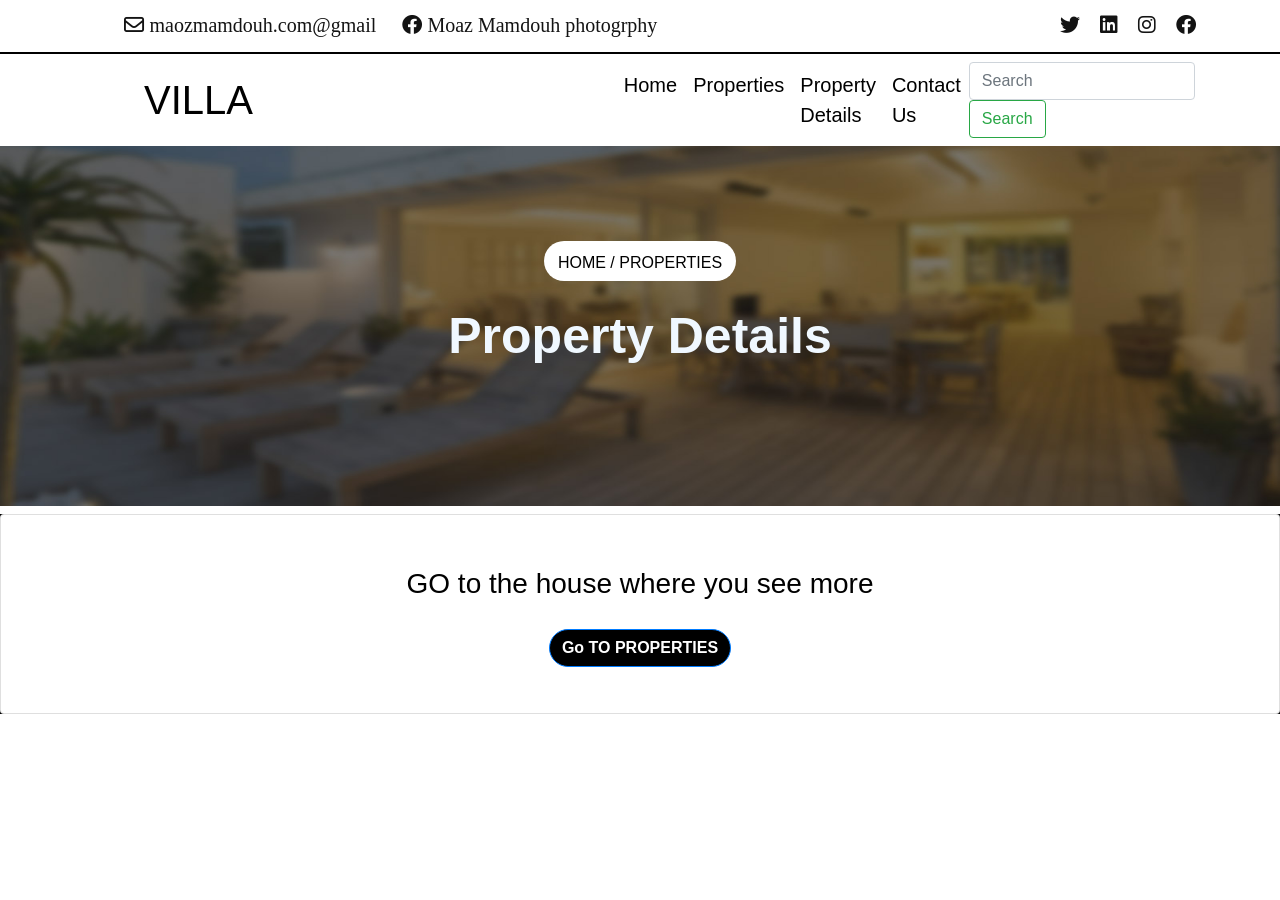
<file: Property Details.html>
<!DOCTYPE html>
<html lang="en">

<head>
  <meta charset="UTF-8">
  <meta name="viewport" content="width=device-width, initial-scale=1.0">
  <title>Property Details</title>
  <!--======================== this bootstrb =================  -->
  <link rel="stylesheet" href="./bootstrap-4.6.2-dist/bootstrap-4.6.2-dist/css/bootstrap.css">
  <!-- this font woas  -->
  <link rel="stylesheet" href="./css/all.min.css">
  <!-- this my style -->
  <link rel="stylesheet" href="./css/Property Details.css">
  <link rel="stylesheet" href="./css/all.min.css">
</head>

<body>


  <!-- statrt section ONE -->

  <section class="section1">
    <!------------------------------ strat navnar 1 ------------------------------  -->
    <div class="nav1">
      <ul>

        <li class="right"> <a href=""> <i class="fa-brands fa-facebook"></i></a></li>
        <li class="right"> <a href=""> <i class="fa-brands fa-instagram"></i></a></li>
        <li class="right"> <a href=""> <i class="fa-brands fa-linkedin"></i></a></li>
        <li class="right"> <a href=""> <i class="fa-brands fa-twitter"></i></a></li>
        <li class="left"><a href=""> <i class="fa-regular fa-envelope"></i> <span>maozmamdouh.com@gmail </span></a></li>
        <li class="left"><a href=""> <i class="fa-brands fa-facebook"></i> <span>Moaz Mamdouh photogrphy</span></a></li>
      </ul>
    </div>

    <!------------------------------ end navnar 1------------------------------  -->
    <div class="line"> </div>
    <!------------------------------ strat navnar 2 ------------------------------  -->






    <nav class="navbar navbar-expand-lg">
      <a class="navbar-brand log" href="#">VILLA</a>
      <button class="navbar-toggler" type="button" data-toggle="collapse" data-target="#navbarSupportedContent"
        aria-controls="navbarSupportedContent" aria-expanded="false" aria-label="Toggle navigation">
        <span class="navbar-toggler"> <i class="fa-solid fa-bars"></i></span>
      </button>

      <div class="collapse navbar-collapse" id="navbarSupportedContent">
        <ul class="navbar-nav mr-auto md-2 md-lg-0">
          <li class="nav-item">
            <a class="nav-link active" aria-current="page" href="./index.html">Home</a>
          </li>
          <li class="nav-item">
            <a class="nav-link" href="./Properties.html">Properties</a>
          </li>
          <li class="nav-item">
            <a class="nav-link" href="./Property Details.html">Property Details</a>
          </li>

          <li class="nav-item">
            <a class="nav-link" href="./Contact-us.html">Contact Us</a>
          </li>
        </ul>
        <form class="form-inline ">
          <input class="form-control mr-sm-2" type="search" placeholder="Search" aria-label="Search">
          <button class="btn btn-outline-success my-2 my-sm-0" type="submit">Search</button>
        </form>
      </div>
    </nav>

    <!--  ========================= End navBar -->

    <div class="main">
      <div class="child">
        <div class="a">
          <a href="./index.html">HOME / <span>PROPERTIES</span></a>
        </div>
        <h1>Property Details</h1>
      </div>
    </div>
  </section>
  <!-- END section ONE -->


  <!---------------------- -============ -  Start   Section  tow   ========================================-->
  <section class="section2">
      <div class="allproducts" id="allproducts">

        <!-- <div class="card mb-3">   
          <div class="row no-gutters">
            <div class="col-md-4">
              <img src="./images/banner-02.jpg" alt="...">
            </div>
            <div class="col-md-8 card-body">
              <div class="">
                <div class=card-title>
                  <h6 id="titi6">Penthouse</h6>
                  <p id="price6">$925.600</p>
                          

                </div>
                <div class="link"> <a href="">
                    <h5 id="des6">34 Beach Street Miami, OR 42680</h5>
                  </a></div>
                <div class="Bedrooms mt-2 " style="margin-left: 20%;" id="bed6">
                  <p>Bedrooms: <span>4</span></p>
                  <p class="pl-5">Bedrooms: <span>4</span></p>
                        <a href="" class="fa-solid fa-trash-can " style="margin-left: 40%; color: black; font-size: 40px;" ></a>

                      </div>
                <div class="Bedrooms" style="margin-left: 40px; font-size: 20px;"  id="badrooms6">
                  <p>Area: <span>180m2 </span></p>
                  <p class="pl-2"> Floor: <span>38th</span></p>
                  <p class="pl-2">Parking: <span>4 cars</span></p>

                </div>
                <div class="border" id="porder6"> </div>
                <a href="#" class="btn" onclick="print(6)">Schedule a visit</a>
              </div>
            </div>
          </div>
        </div> -->
        </div>        

      
      </div> 

      <div class="card text-center" id="noproduct" style="height: 200px;"> 
      
        <div class="card-body mt-3">
          <h3 class="card-title mt-3" style="color: black;">GO to the house where you see more</h3>
          <a href="./Properties.html" class="btn btn-primary mt-3">Go TO  PROPERTIES</a>
        </div>
        
      </div>
    
      </div>
    </div>
  </section>

<!-- this jquery -->
 <script src="./jquery/jquery-3.6.3.js"></script>
 <script src="./jquery/jquery-3.6.3.min.js"></script>
  <!--=====================================  this bootstrap ======================================-->

  <script src="./js/cdnjs.cloudflare.com_ajax_libs_popper.js_1.12.9_umd_popper.min.js"></script>
  <script src="./js/code.jquery.com_jquery-3.2.1.slim.min.js"></script>

  <script src="./js/maxcdn.bootstrapcdn.com_bootstrap_4.0.0_js_bootstrap.min.js"></script>
  <!-- this my js -->
  <script src="./js/Property Details.js"></script>



</body>

</html>
</file>
<file: css/contact.css>
/*======================== start section 1 ========================================================  */
.section1{
    width: 100%;
    height: 50vh;
    background-color: white;
}
/*==================== Start nVbar =============================================================== */
.section1 .nav1{
    /* margin-top: 10px; */
    width: 90%;
    height: 50px;
    background-color: white;
    margin: auto;
}
.section1 .nav1 ul{
list-style-type: none;
padding-top: 10px;
font-size: 20px;
}
.section1 .nav1 ul li{
    display: inline-block;
  height: 100%;
}
.section1 .nav1 ul li a {
    text-decoration: none;
    color:rgba(0, 0, 0, 0.925);
}
.right{
    float: right;
    padding-right: 10px;
    font-size: 20px;
    padding-right: 20px;
    
}

.left{
 padding-left: 20px;
}
.section1 .nav1 ul li a span{
    font-family: serif;
}
.section1 .line{
    margin-top: 2px;
    width: 100%;
    height: 2px;
    background-color: rgb(0, 0, 0);
    border:50%      ;
}
.navbar-expand-lg {
    justify-content: center;
    background-color: white;
}
.navbar{
    width: 80%;
    justify-content: center;
    margin: auto;
}
.navbar-nav{
    margin-left: 40%;
}
 .section1 .navbar-brand{
    font-size: 40px;
    color: black;
}
.nav-link{
    color: black;
    font-size: 20px;
}
.nav-link:hover{
background-color: orange; 
color:blue;
border-radius: 40px;
text-align: center;
}
/*    ===========================   ========================= END    Navbar  ============================*/

.section1 .main{
    width: 100%;
    height: 40%;
background-image: url(../images/page-heading-bg.jpg);
background-size: 100% 100%;
background-repeat: no-repeat;
/* background-position: 0lvb; */
position: absolute;
}
.section1 .main .child{
    width: 30%;
    height: 50%;
    margin: auto;
    position: relative;
    margin-top: 95px;
    /* background-color: aliceblue; */
    text-align: center;
}
.section1 .main .child .a{

    background-color: rgb(255, 255, 255);
    width: 50%;
    height: 40px;
    text-align: center;
    position: relative;
    margin: auto;
    padding-top: 10px;
    border-radius: 20px;
}
.section1 .main .child .a a {
    text-decoration: none;
    color: black;
   margin-top: 10px;
}
.section1 .main .child h1{
font-weight: bold;
font-size: 50px;
color: aliceblue;
margin-top: 25px;
}

/* -----------------------------------------------------  start media  ===================================================================== */


@media(max-width:768px){
    .section1 .nav1 ul {
        list-style-type: none;
        padding-top: 0px;
        font-size: 17px;
    }
    .section1 .slide {
        width: 100%;
        height: 84vh;
    }
    .section1 .slide .carousel-inner .text-heding {
        width: 55%;
        height: 30%;
       margin-top: 28%;
    }    
    .section1 .slide .carousel-inner .text-heding h2 {
        color: aliceblue;
        margin-top: 30px;
        padding: 4px;
        text-transform: uppercase;
        font-size: 52px;
    }
}

@media (max-width:425px){
    .right {
        float: right;
        padding-right: 10px;
        font-size: 16px;
        padding-right: 7px;
    }
    .left {
        padding-left: 1px;
    }   
    .section1 .nav1 ul {
        list-style-type: none;
        padding-top: 0px;
        font-size: 15px;
    }
    .section1 .nav1 {
        /* margin-top: 10px; */
        width: 100%;
        height: 50px;
        background-color: white;
        margin: auto;
    }
}
/*========================================================= end nVbar =============================================================== */

/* ========================================================  start section2  ==============================================================  */
.section2{
    width: 100%;
    height: 100vh;
    /* background-color:rgb(209, 9, 9); */
    margin-top:3%;
    position: absolute;
}

.section2 .contact{
width: 80%;
height: 100%;
/* background-color: antiquewhite; */
margin: auto;
margin-top: 30px;

}

.section2 .contact .row .text{
    width: 100%;
    height: 50%;
    /* background-color: rgb(129, 104, 95); */
    margin-top: 30px;
}
.section2 .contact .row .text p{
  
    color:rgb(255, 72, 0);
}
.section2 .contact .row .text h1{
    width: 50%;
    /* background-color: rgb(248, 238, 238); */
    font-weight: bold;
}
.section2 .contact .row .text .item-phone
{
    width: 50%;
    height: 100px;
    margin-top: 30px;
    background-color: white;
     display: flex;
     border-radius: 20px;
     box-shadow: 1px 4px 5px 2px #2c2c2c;

}
.fa-phone-volume{
    font-size: 70px;
    text-align: center;
    margin-top: 10px;
    color: rgb(255, 70, 3);
}
.section2 .contact .row .text .item-phone .phone{
    padding-left: 40px;
}
    

    .section2 .contact .row .text .item-email
{
    width: 50%;
    height: 100px;
    margin-top: 30px;
    background-color: white;
     display: flex;
     border-radius: 20px;
     box-shadow: 1px 4px 5px 2px #2c2c2c;

}
.email{
    font-size: 70px;
    text-align: center;
    margin-top: 10px;
    color: rgb(255, 70, 3);
}
.section2 .contact .row .text .item-email .phone{
    padding-left: 40px;
}  
.section2 .contact .row .Home{
    width: 100%;
    height: 100%;
    /* background-color: blue; */
    margin-top: 30px;
}
.section2 .contact .row .Home form{
    width: 100%;
    height: 100%;background-color: chartreuse;
}

.content-name{
    width: 50%;
     background-color: rgb(238, 235, 235);
     border-radius:40px;
     box-shadow: -1px 3px 3px 8px #4d474744;
    }
    .section6 .content-name form a{
        /* background-color: black;  */
        color: white;
        border-radius: 20px;
        height: auto;
        font-weight: bold;
    }
    .section6 .content-name form a:hover{
        background-color: orangered;
    }
    .form-group label{
        font-weight: bold;
    }
    .content-name .btn{
     color: white;
     background-color: black;
     border-radius: 40px;
    }
    .content-name .btn:hover{
        background-color: blue;
        color: aliceblue;
    }
    .font-email{
        font-size: 30px;
    }
    .map{
        width: 100%;
        height: 400px;
        /* background-color: blue; */
    }
    .map iframe{
        width: 100%;
        height: 100%;
        border-radius: 50px;
    }

/* ========================================================  END section2  ==============================================================  */

/* start media */
@media (max-width:425px) {
    .section1 .main .child {
        width: 92%;
        height: 50%;
    }
    .section1 .main .child h1 {
        font-weight: bold;
        font-size: 46px;
        color: aliceblue;
        margin-top: -6px;
    }
    .section2 .contact .row .text h1 {
        width: 100%;
        /* background-color: rgb(248, 238, 238); */
        font-weight: bold;
        font-size: 33px;
    }
    .section2 .contact .row .text .item-phone {
        width: 99%;
        height: 100px;
        margin-top: 30px;
        background-color: white;
        display: flex;
        border-radius: 20px;
        box-shadow: 1px 4px 5px 2px #2c2c2c;
    }
    .section2 .contact .row .text .item-email {
        width: 100%;
        height: 100px;
        margin-top: 30px;
        background-color: white;
        display: flex;
        border-radius: 20px;
        box-shadow: 1px 4px 5px 2px #2c2c2c;
    }
    .font-email{
        font-size: 25px;
    }
    .section2 .contact .row .text .item-email .phone {
        padding-left: 21px;
    }
    .content-name{
        width: 50%;
         background-color: rgb(238, 235, 235);
         border-radius:40px;
         margin-top: 40px;
        }
    .section2{
        height: auto;
    }
    
}
</file>
<file: css/proprties.css>
/*======================== start section 1 ========================================================  */
.section1{
    width: 100%;
    height: 50vh;
    background-color: white;
}
/*==================== Start nVbar =============================================================== */
.section1 .nav1{
    /* margin-top: 10px; */
    width: 90%;
    height: 50px;
    background-color: white;
    margin: auto;
}
.section1 .nav1 ul{
list-style-type: none;
padding-top: 10px;
font-size: 20px;
}
.section1 .nav1 ul li{
    display: inline-block;
  height: 100%;
}
.section1 .nav1 ul li a {
    text-decoration: none;
    color:rgba(0, 0, 0, 0.925);
}
.right{
    float: right;
    padding-right: 10px;
    font-size: 20px;
    padding-right: 20px;
    
}

.left{
 padding-left: 20px;
}
.section1 .nav1 ul li a span{
    font-family: serif;
}
.section1 .line{
    margin-top: 2px;
    width: 100%;
    height: 2px;
    background-color: rgb(0, 0, 0);
    border:50%      ;
}
.navbar-expand-lg {
    justify-content: center;
    background-color: white;
}
.navbar{
    width: 80%;
    justify-content: center;
    margin: auto;
}
.navbar-nav{
    margin-left: 40%;
}
 .section1 .navbar-brand{
    font-size: 40px;
    color: black;
}
.nav-link{
    color: black;
    font-size: 20px;
}
.nav-link:hover{
background-color: orange; 
color:blue;
border-radius: 40px;
text-align: center;
}
/*    ===========================   ========================= END    Navbar  ============================*/

.section1 .main{
    width: 100%;
    height: 40%;
background-image: url(../images/page-heading-bg.jpg);
background-size: 100% 100%;
background-repeat: no-repeat;
/* background-position: 0lvb; */
position: absolute;
}
.section1 .main .child{
    width: 30%;
    height: 50%;
    margin: auto;
    position: relative;
    margin-top: 95px;
    /* background-color: aliceblue; */
    text-align: center;
}
.section1 .main .child .a{

    background-color: rgb(255, 255, 255);
    width: 50%;
    height: 40px;
    text-align: center;
    position: relative;
    margin: auto;
    padding-top: 10px;
    border-radius: 20px;
}
.section1 .main .child .a a {
    text-decoration: none;
    color: black;
   margin-top: 10px;
}
.section1 .main .child h1{
font-weight: bold;
font-size: 50px;
color: aliceblue;
margin-top: 25px;
}

/* -----------------------------------------------------  start media  ===================================================================== */


@media(max-width:768px){
    .section1 .nav1 ul {
        list-style-type: none;
        padding-top: 0px;
        font-size: 17px;
    }
    .section1 .slide {
        width: 100%;
        height: 84vh;
    }
    .section1 .slide .carousel-inner .text-heding {
        width: 55%;
        height: 30%;
       margin-top: 28%;
    }    
    .section1 .slide .carousel-inner .text-heding h2 {
        color: aliceblue;
        margin-top: 30px;
        padding: 4px;
        text-transform: uppercase;
        font-size: 52px;
    }
}

@media (max-width:425px){
    .right {
        float: right;
        padding-right: 10px;
        font-size: 16px;
        padding-right: 7px;
    }
    .left {
        padding-left: 1px;
    }   
    .section1 .nav1 ul {
        list-style-type: none;
        padding-top: 0px;
        font-size: 15px;
    }
    .section1 .nav1 {
        /* margin-top: 10px; */
        width: 100%;
        height: 50px;
        background-color: white;
        margin: auto;
    }
}
/*==================== end nVbar =============================================================== */


/* ----------------------- END section ONe  =================================================*/

/* =================================== start section TOW =========================================================== */
 .section2{
    width: 100%;
    height: auto;
    /* background-color:black ; */
    margin-top: 5%;
 }
 .section2 .containe{
    width: 90%;
    height: 100%;
    /* background-color: blue; */
    margin: auto;
 }

 .section2 .containe .parint{
    margin: auto;
    width: 50%;
    height: 6%;
    /* background-color: brown; */
    padding: 25px;
 }
 .nav-pills {
    justify-content: space-between ;
 }
 .nav-item{
    border-radius: 20px;
 }
 .section2 .containe .parint .nav-item:hover{
    background-color: rgb(247, 89, 32);
    color: #000;
 }

 .section2 .containe .text-card{
    width: 50%;
    height: 20%;
    /* background-color: aquamarine; */
    margin: auto;
    text-align: center;

 }

 .card .card-img{
    width: 90%;
    margin: auto ;
    margin-top: 10px;
    border-radius: 20px;
 }
 .section2 .containe .text-card p{
    color: rgb(255, 69, 1);
 }
.card-title{
    /* background-color: blue; */
    display: flex;
    color: white;
}
.card-title h6{
    background-color: rgba(255, 69 , 1);
    padding: 10px;
    border-radius: 20px;

}
.card-title p{
    padding-left: 70px;
    color: rgba(255, 68, 1);
    font-weight: bold;
    font-size: 20px;

}


.card-body .link  a{
  text-decoration: none;
  color:black;
}
.Bedrooms {
    display:flex;
}
.Bedrooms span{
    color: black;
    font-weight: bold;
}
 .card-body .border {
    margin: 10px;
 }
 .card-body .btn{
    margin-left: 64px;
    background-color: black;
    border-radius: 20px;
    color: white;
    font-weight: bold;
}
.card-body .btn:hover{
    background-color: orangered;
    color: aliceblue;
}
@media (max-width:768px) {
    .section1 .main .child .a {
        background-color: rgb(255, 255, 255);
        width: 94%;
        height: 40px;
        text-align: center;
        position: relative;
        margin: auto;
        padding-top: 10px;
        border-radius: 20px;
    }
}
@media (max-width:400px) {
    .section1 .main .child {
        width: 64%;
        /* height: 50%; */
        margin: auto;
        position: relative;
        margin-top: 95px;
        /* background-color: aliceblue; */
        text-align: center;
    }
    .section2 {
        width: 100%;
        height: auto;
        /* background-color: black; */
        margin-top: 9%;
    }
    .section2 .containe .parint {
        margin: auto;
        width: 52%;
        height: 6%;
        /* background-color: brown; */
        padding: 25px;
    }
}
/* =================================== END section TOW =========================================================== */
</file>
<file: css/Property Details.css>
/*======================== start section 1 ========================================================  */
.section1 {
  width: 100%;
  height: 50vh;
  background-color: white;
}
/*==================== Start nVbar =============================================================== */
.section1 .nav1 {
  /* margin-top: 10px; */
  width: 90%;
  height: 50px;
  background-color: white;
  margin: auto;
}
.section1 .nav1 ul {
  list-style-type: none;
  padding-top: 10px;
  font-size: 20px;
}
.section1 .nav1 ul li {
  display: inline-block;
  height: 100%;
}
.section1 .nav1 ul li a {
  text-decoration: none;
  color: rgba(0, 0, 0, 0.925);
}
.right {
  float: right;
  padding-right: 10px;
  font-size: 20px;
  padding-right: 20px;
}

.left {
  padding-left: 20px;
}
.section1 .nav1 ul li a span {
  font-family: serif;
}
.section1 .line {
  margin-top: 2px;
  width: 100%;
  height: 2px;
  background-color: rgb(0, 0, 0);
  border: 50%;
}
.navbar-expand-lg {
  justify-content: center;
  background-color: white;
}
.navbar {
  width: 80%;
  justify-content: center;
  margin: auto;
}
.navbar-nav {
  margin-left: 40%;
}
.section1 .navbar-brand {
  font-size: 40px;
  color: black;
}
.nav-link {
  color: black;
  font-size: 20px;
}
.nav-link:hover {
  background-color: orange;
  color: blue;
  border-radius: 40px;
  text-align: center;
}
/*    ===========================   ========================= END    Navbar  ============================*/

.section1 .main {
  width: 100%;
  height: 40%;
  background-image: url(../images/video-bg.jpg);
  background-size: 100% 100%;
  background-repeat: no-repeat;
  /* background-position: 0lvb; */
  position: absolute;
}
.section1 .main .child {
  width: 30%;
  height: 50%;
  margin: auto;
  position: relative;
  margin-top: 95px;
  /* background-color: aliceblue; */
  text-align: center;
}
.section1 .main .child .a {
  background-color: rgb(255, 255, 255);
  width: 50%;
  height: 40px;
  text-align: center;
  position: relative;
  margin: auto;
  padding-top: 10px;
  border-radius: 20px;
}
.section1 .main .child .a a {
  text-decoration: none;
  color: black;
  margin-top: 10px;
}
.section1 .main .child .a:hover {
  background-color: orangered;
}
.section1 .main .child h1 {
  font-weight: bold;
  font-size: 50px;
  color: aliceblue;
  margin-top: 25px;
}

/* -------------------------===----------------------------  start media  ===================================================================== */

@media (max-width: 768px) {
  .section1 .nav1 ul {
    list-style-type: none;
    padding-top: 0px;
    font-size: 17px;
  }
  .section1 .slide {
    width: 100%;
    height: 84vh;
  }
  .section1 .slide .carousel-inner .text-heding {
    width: 55%;
    height: 30%;
    margin-top: 28%;
  }
  .section1 .slide .carousel-inner .text-heding h2 {
    color: aliceblue;
    margin-top: 30px;
    padding: 4px;
    text-transform: uppercase;
    font-size: 52px;
  }
  .section1 .main .child {
    width: 50%;
  }
  .section1 .main .child .a {
    background-color: rgb(255, 255, 255);
    width: 68%;
    height: 40px;
    text-align: center;
    position: relative;
    margin: auto;
    padding-top: 10px;
    border-radius: 20px;
}
}


@media (max-width: 425px) {
  .right {
    float: right;
    padding-right: 10px;
    font-size: 16px;
    padding-right: 7px;
  }
  .left {
    padding-left: 1px;
  }
  .section1 .nav1 ul {
    list-style-type: none;
    padding-top: 0px;
    font-size: 15px;
  }
  .section1 .nav1 {
    /* margin-top: 10px; */
    width: 100%;
    height: 50px;
    background-color: white;
    margin: auto;
  }
 
    .section1 .main .child {
        width: 53%;
    }
    .section1 .main .child h1 {
      font-weight: bold;
      font-size: 26px;
      color: aliceblue;
      margin-top: 24px;
  }
  .section1 .main .child .a {
    height: 43px;
    width: 189px;
  }
}

@media (max-width: 375px) {
  .right {
    float: right;
    padding-right: 10px;
    font-size: 16px;
    padding-right: 7px;
  }
  .left {
    padding-left: 1px;
  }
  .section1 .nav1 ul {
    list-style-type: none;
    padding-top: 0px;
    font-size: 15px;
  }
  .section1 .nav1 {
    /* margin-top: 10px; */
    width: 100%;
    height: 50px;
    background-color: white;
    margin: auto;
  }
 
    .section1 .main .child {
        width: 69%;
    }
    .section1 .main .child h1 {
      font-weight: bold;
      font-size: 29px;
      color: aliceblue;
      margin-top: 24px;
  }
}
/*================================================================ end nVbar =============================================================== */

/* -----------====================-================----=========------- END section ONe  =================================================*/

/* =============================================   start section    tow  ================================= */
.section2 {
  width: 100%;
  height: auto;
  background-color: black;
  margin-top: 5%;
}
.section2 .allproducts{
  width: 80%;
  height: 20%;
  background-color: black;
  margin: auto;
} 
.section2 .allproducts .card{
  width: 100%;
  height: 20%;

}
.section2 .allproducts .card .row img{
  height: 100%;
  width: 100%;
}
.section2 .allproducts .card .card-body{
  text-align: center;
  margin: auto;
}
.section2 .card-body .text-card p{
  color: rgb(255, 69, 1);
}
.card-title{
  /* background-color: blue; */
  /* display: flex; */
  color: white;
  text-align: center;
  /* padding-left: 0px; */
}
.card-title h6{
  background-color: rgba(255, 69 , 1);
  padding: 10px;
  border-radius: 20px;

}
.card-title p{
  padding-left: 70px;
  color: rgba(255, 68, 1);
  font-weight: bold;
  font-size: 20px;

}


.card-body .link  a{
text-decoration: none;
color:black;
}
.Bedrooms {
  padding-top: 8px;
  display: flex;
  padding-left: 41px;
}
.Bedrooms span{
  color: black;
  font-weight: bold;
}
.card-body .border {
  margin: 10px;
}
.card-body .btn{
   margin: auto;
     background-color: black;
  border-radius: 20px;
  color: white;
  font-weight: bold;
}
.card-body .btn:hover{
  background-color: orangered;
  color: aliceblue;
}


/* start  */
@media (max-width:768px) {
  .section2 .allproducts {
    width: 100%;
    height: 20%;
    background-color: black;
    margin: auto;
}
}
@media (max-width:425px){
  .card-title {
    /* background-color: blue; */
    display: flex;
    color: white;
    text-align: center;
    padding-left: 0px;
  }
  .Bedrooms {
    padding-top: 8px;
    display: flex;
    padding-left: 2px;
}
.delete{
  
    margin-left: 25%;
    color: black;
    font-size: 40px;

}
}
@media (max-width:375px){
  .card-title {
    /* background-color: blue; */
    display: flex;
    color: white;
    text-align: center;
    padding-left: 0px;
  }
  .Bedrooms {
    padding-top: 8px;
    display: flex;
    padding-left: 0px;
}
.delete{
  
    margin-left: 25%;
    color: black;
    font-size: 40px;
}
}

/* =============================================   start section    tow  ================================= */
</file>
